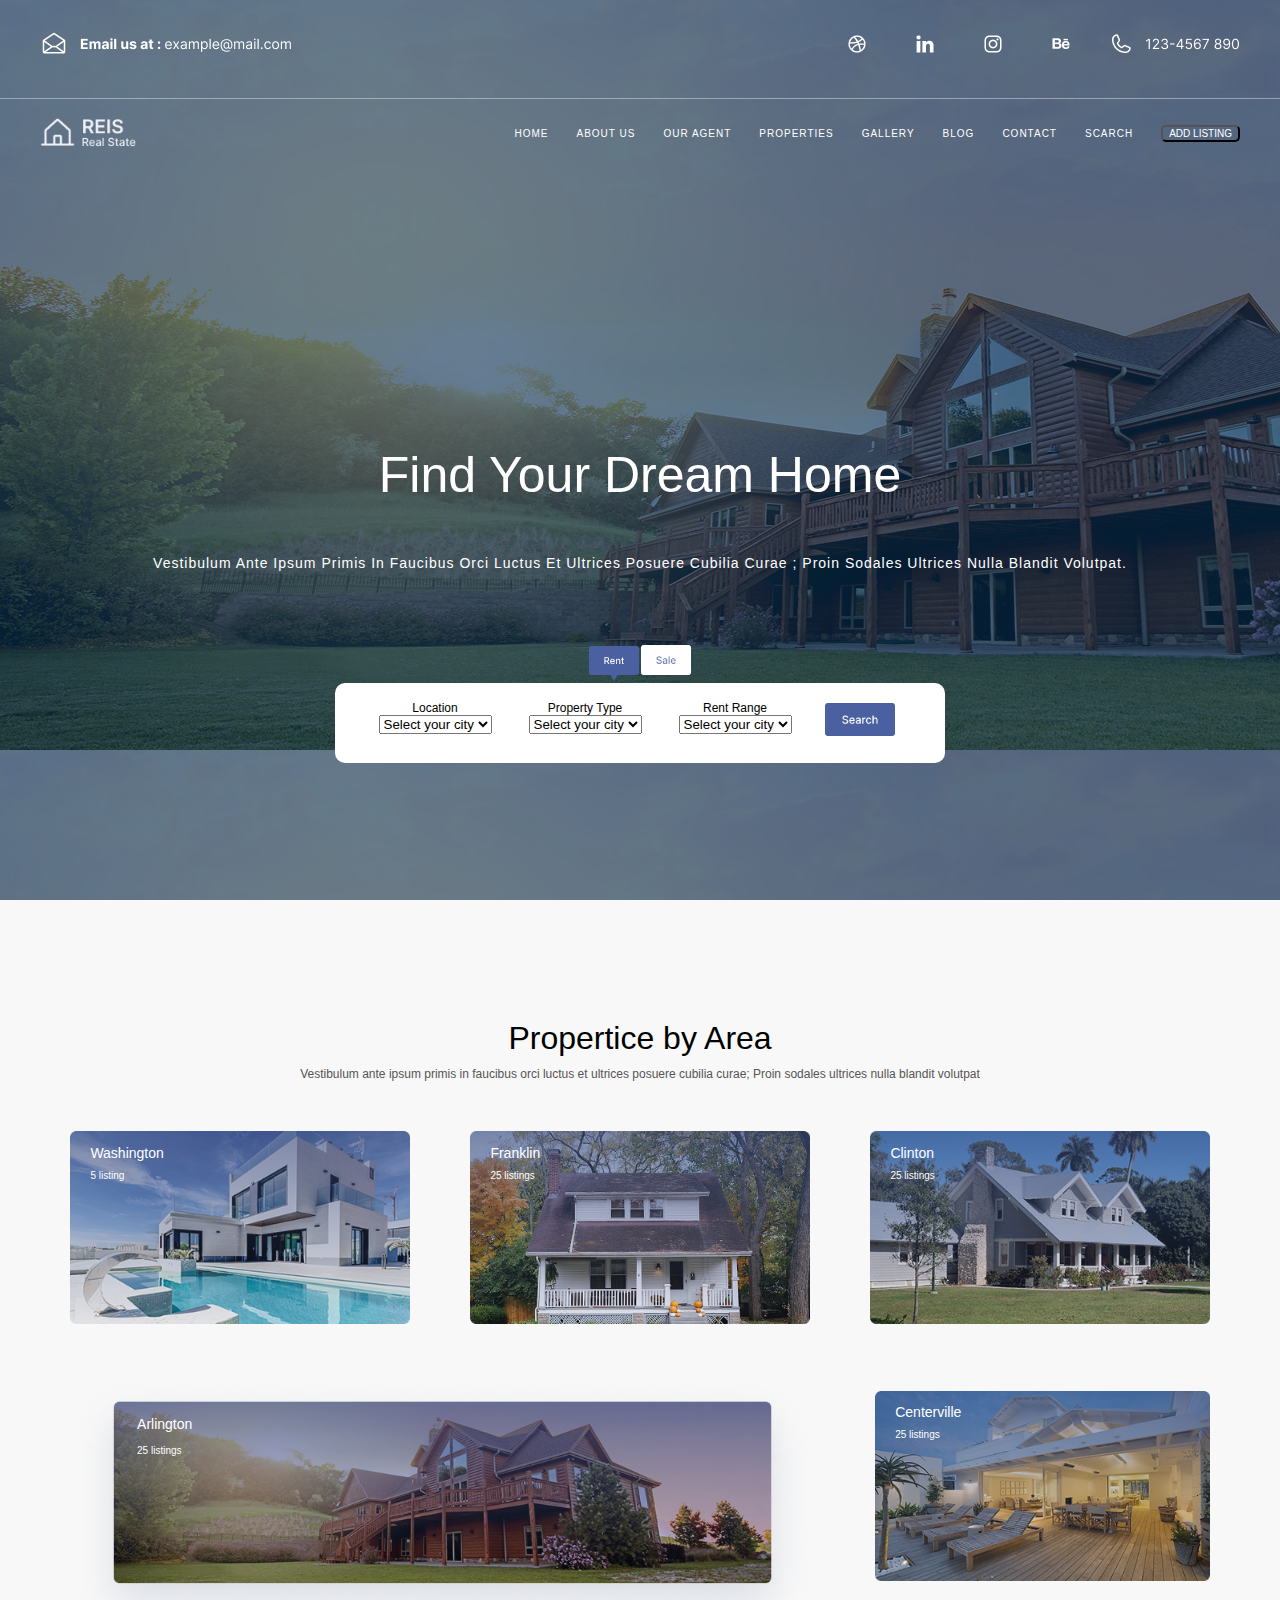
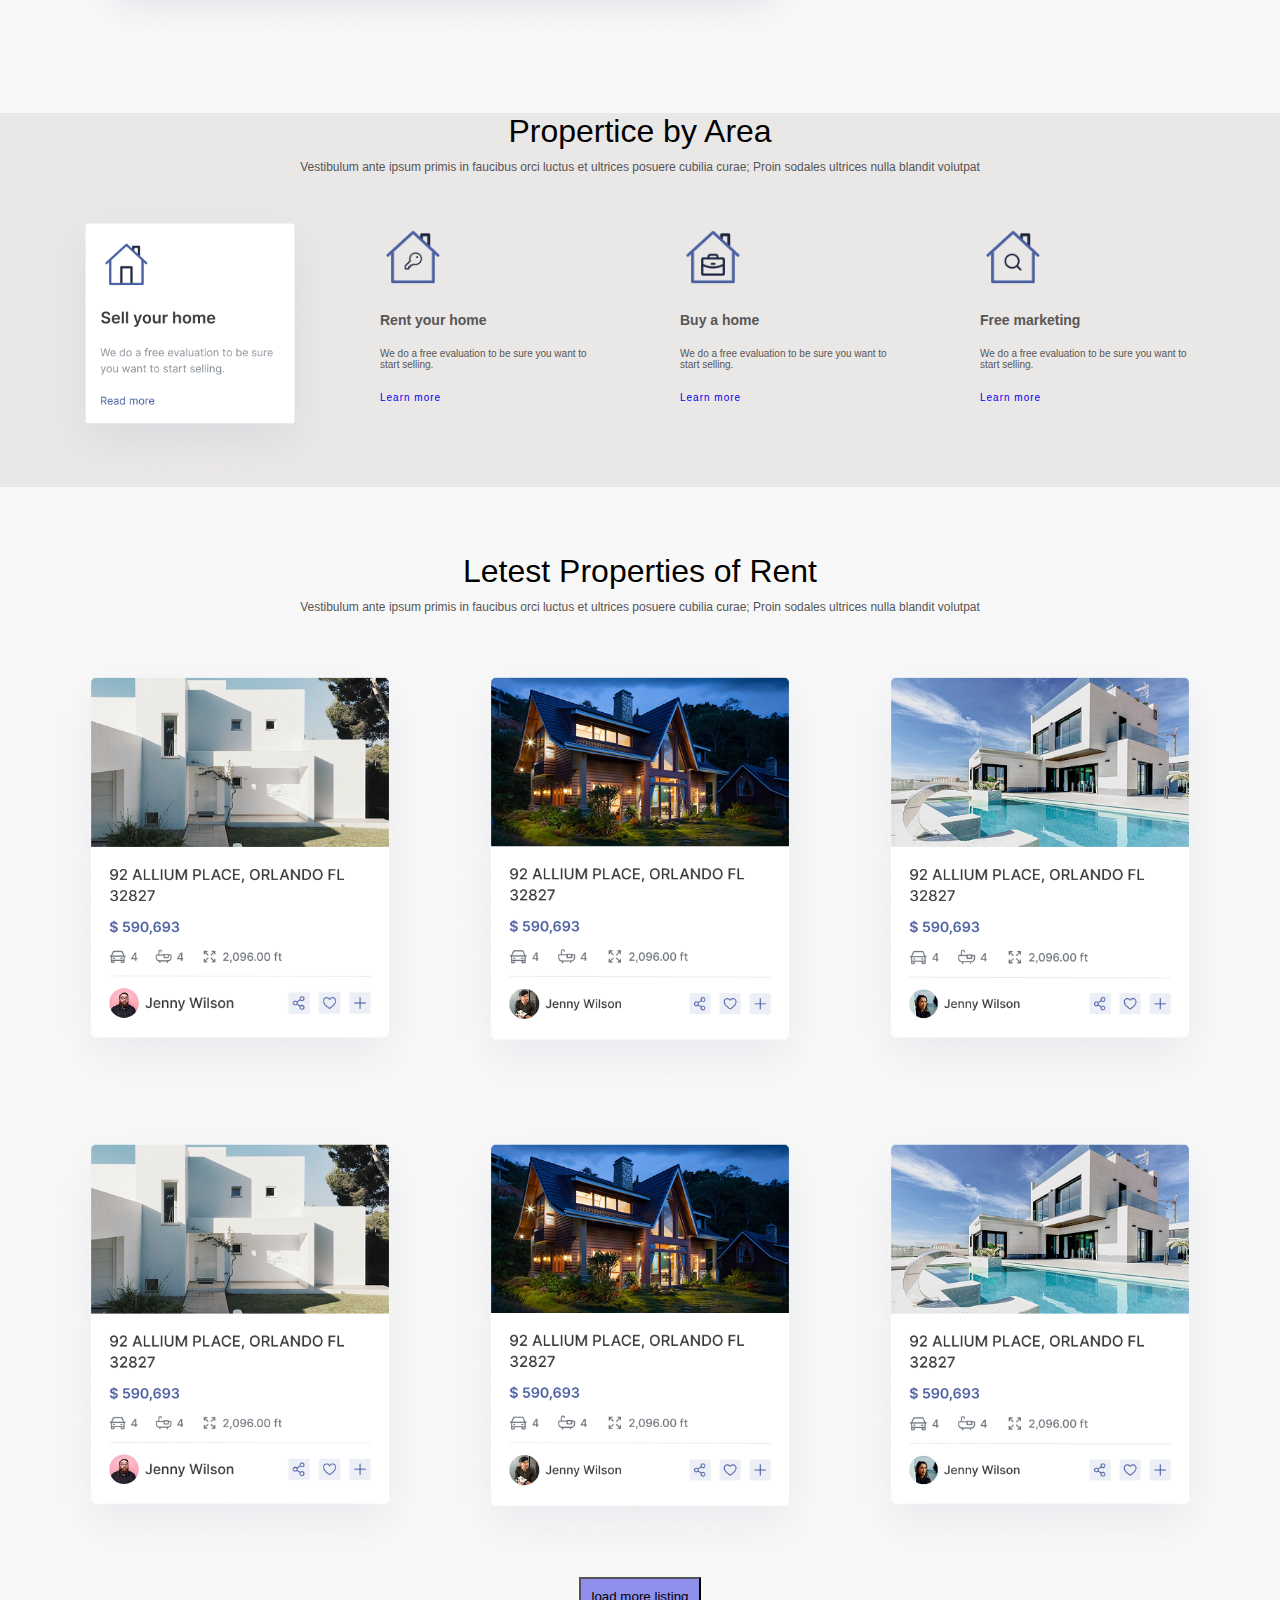
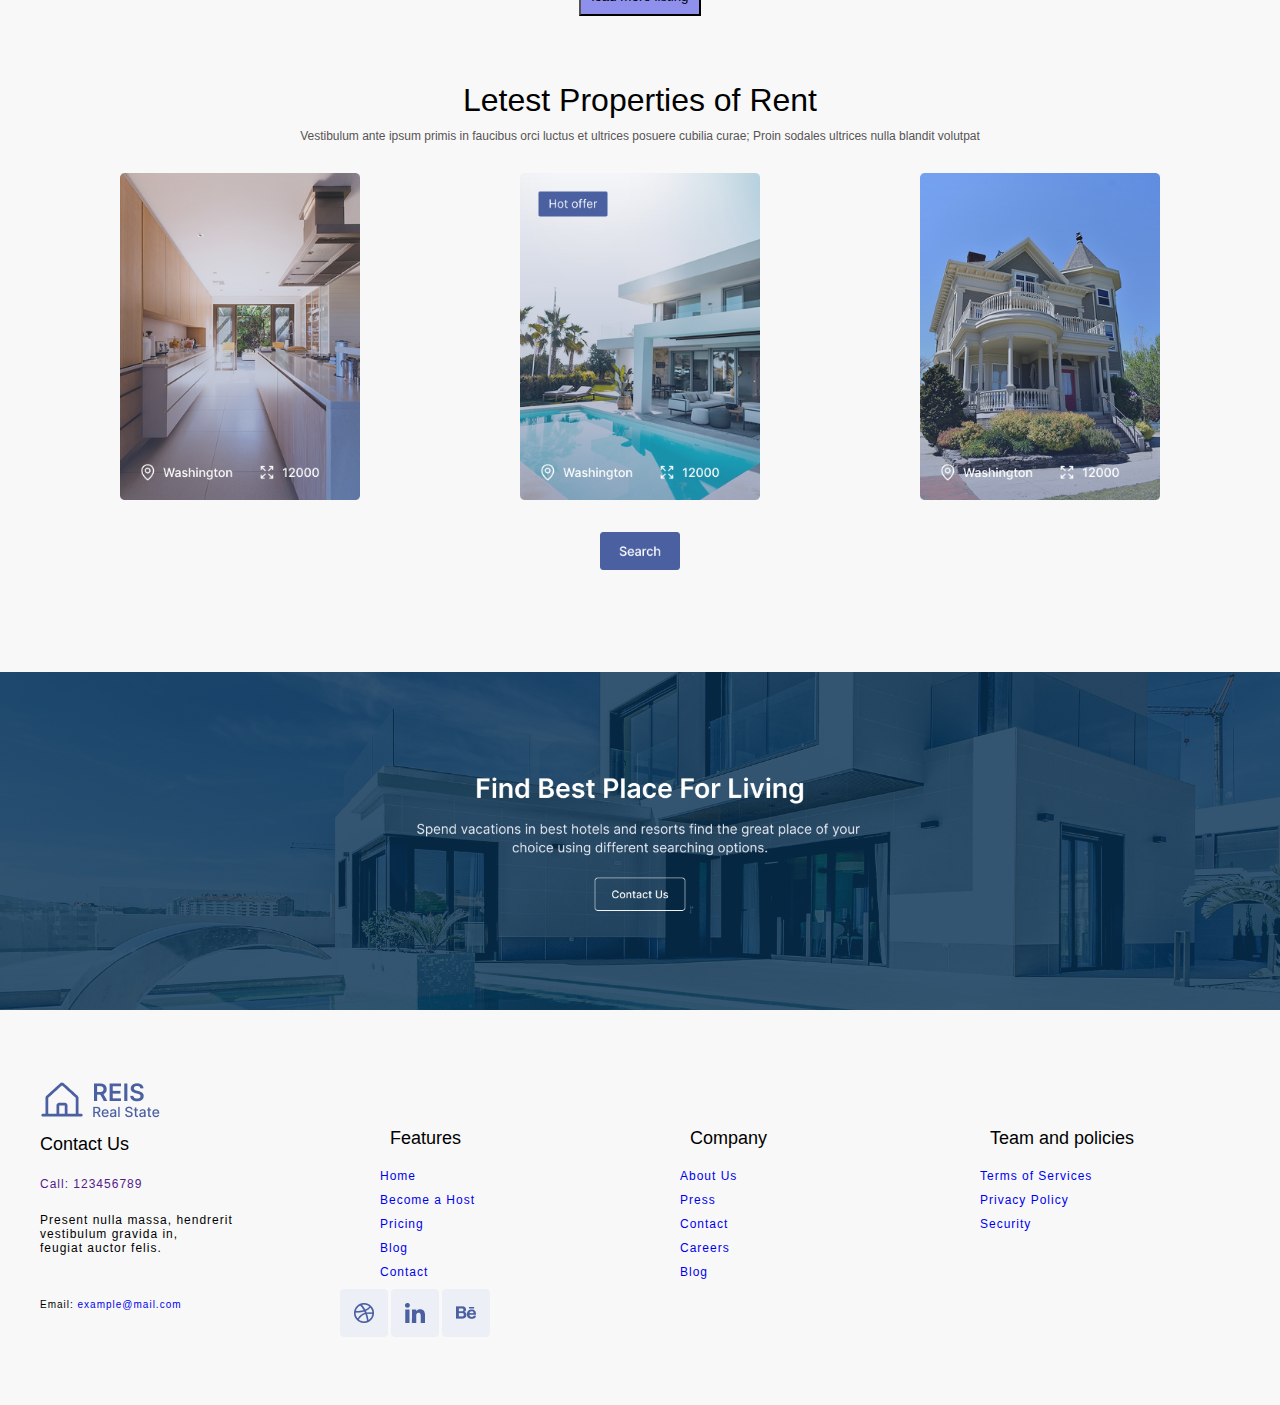
<file: index.html>
<!DOCTYPE html>
<html lang="en">
<head>
    <meta charset="UTF-8">
    <meta name="viewport" content="width=device-width, initial-scale=1.0">
    <title>real state</title>
    <link rel="stylesheet" href="style.css">
</head>
<body>
    <!-- nave-bar -->

    <header class="section-navbar">
        <div class="container head-ime ">
            <div class="navbar-brand">
                <a href="#"><img src="./image/Frame 80.png" alt=""></a>
            </div>
            <div class="navbar">
                <ul>
                    <li><a href="#"><img src="./image/Social Media card (1).png" alt=""></a></li>
                    <li><a href="#"><img src="./image/Social Media card (2).png" alt=""></a></li>
                    <li><a href="#"><img src="./image/Social Media card (3).png" alt=""></a></li>
                    <li><a href="#"><img src="./image/Social Media card (4).png" alt=""></a></li>
                    <li><a href="#"><img src="./image/Frame 81.png" alt=""></a></li>
                </ul>
            </div>

        </div>
    
        <div>
            <img class="line" src="./image/Line 1 (1).png" alt="line">
        </div>

        <div class="container">
            <div class="navbar-brand">
                <a href="index.html">
                    <img src="./image/logo.png" alt="logo" width="80%" height="auto">
                </a>
            </div>
            
            <button class="mobile-menu-toggle"  onclick="toggleMenu()" type="button">☰</button>
           

            <div class="navbar nav-links">
                
                <ul>
                    <li class="nav-item"><a class="nav-link" href="./index.html">HOME</a></li>
                    <li class="nav-item"><a class="nav-link" href="./minu.html">ABOUT US</a></li>
                    <li class="nav-item"><a class="nav-link" href="#">OUR AGENT</a></li>
                    <li class="nav-item"><a class="nav-link" href="#">PROPERTIES</a></li>
                    <li class="nav-item"><a class="nav-link" href="./galleary.html">GALLERY</a></li>
                    <li class="nav-item"><a class="nav-link" href="#">BLOG</a></li>
                    <li class="nav-item"><a class="nav-link" href="#">CONTACT</a></li>
                    <li class="nav-item"><a class="nav-link" href="#">SCARCH</a></li>
                    <li class="nav-item centeeer"><a href=""><button type="button">ADD LISTING</button></a></li>
                </ul>
            </div>
        </div>
        <ul id="home-nav">
            <li class="nav-item"><a class="nav-link" href="./index.html">HOME</a></li>
            <li class="nav-item"><a class="nav-link" href="./minu.html">ABOUT US</a></li>
            <li class="nav-item"><a class="nav-link" href="#">OUR AGENT</a></li>
            <li class="nav-item"><a class="nav-link" href="#">PROPERTIES</a></li>
            <li class="nav-item"><a class="nav-link" href="./galleary.html">GALLERY</a></li>
            <li class="nav-item"><a class="nav-link" href="#">BLOG</a></li>
            <li class="nav-item"><a class="nav-link" href="#">CONTACT</a></li>
            <li class="nav-item"><a class="nav-link" href="#">SCARCH</a></li>
        </ul>
        <div class="hero-section-container" >
            <div >
                <div class="hero-section">
                    <h1>Find Your Dream Home</h1>
                    <p>Vestibulum ante ipsum primis in faucibus orci luctus et ultrices posuere cubilia curae ; Proin sodales ultrices nulla blandit volutpat.</p>
                </div>

            </div>
            <div class="offer-box">
                <img src="./image/Group 17 (1).png" alt="rent">
                <img class="sale" src="./image/Frame 82 (1).png" alt="sale">

            </div>
        </div>
        <div>
            <div class="box ">
                <div class="search-box ">
                    <div class="search-box-1 pad">
                        <label for="location">Location</label>
                        <br>

                        <select id="location">
                            <option value="location">Select your city </option>
                        </select>
                    </div>
                    
                    <div class="search-box-1">
                        <label  for="property type">Property Type</label>
                        <br>
                        <select id="property type">
                            <option value="property type">Select your city</option>
                        </select>
                    </div>
                    
                    <div class="search-box-1">
                        <label  for="rent range">Rent Range</label>
                        <br>
                        <select id="rent range">
                            <option value="rent range">Select your city</option>
                        </select>
                    </div>
                    
                    <div class="search-box-1 pad-right">
                        <img  src="./image/Frame 1 (1).png" alt="button">
                    </div>
                </div>
            </div>
        </div>  
    </header>

    <!-- end of nave-bar -->

    <section class="section container">
        <div>
            <div class="section-heading">Propertice by Area</div>
            <div class="section-pera pad-top">Vestibulum ante ipsum primis in faucibus orci luctus et ultrices posuere cubilia curae; Proin sodales ultrices nulla blandit volutpat</div>
        </div>
        <div class="grid grid-three ">
            <div class="mar">
                <img src="./image/Rectangle 10 (1).png" alt="image">
                <div class="heading-section text">Washington</div>
                <div class="text-one">5 listing</div>
            </div>
            <div class="mar">
                <img src="./image/Rectangle 11.png" alt="image">
                <div class="heading-section text">Franklin</div>
                <div class="text-one">25 listings</div>
            </div>
            <div class="mar">
                <img class="image" src="./image/Rectangle 12.png" alt="image">
                <div class="heading-section text">Clinton</div>
                <div class="text-one">25 listings</div>
            </div>
        </div>
        <div class="cont-one item-pad">
            <div class="mar-one">
             <img class="one" src="./image/Rectangle 14.png" alt="image">
             <div class="heading-section text-imp">Arlington</div>
                <div class="text-one-imp">25 listings</div>
            </div>
            <div class="mar-one">
             <img class="two" src="./image/Rectangle 13.png" alt="image">
             <div class="heading-section text">Centerville</div>
                <div class="text-one">25 listings</div>
            </div>
         </div>
    </section>

    <section  class="bg-color">
       <div  class="hero-section-container-1">
            <div class="section-heading">
            Propertice by Area
            </div>
            <div class="section-pera pad-top">Vestibulum ante ipsum primis in faucibus orci luctus et ultrices posuere cubilia curae; Proin sodales ultrices nulla blandit volutpat</div>

            <div >
                <div class="grid grid-four">
                    <div class="sell-one">
                        <img src="./image/Sell your home.png" alt="home">
                    </div>
                    <div class="sell">
                        <img src="./image/63-home 3.png" alt="home">
                        <div class="sell-heading">Rent your home</div>
                        <div class="sell-pera">We do a free evaluation to be sure you want to start selling.</div>
                        <div class="sell-lern"> <a href="#">Learn more</a></div>
                    </div>
                    <div class="sell">
                        <img src="./image/63-home 2.png" alt="home">
                        <div class="sell-heading">Buy a home</div>
                        <div class="sell-pera">We do a free evaluation to be sure you want to start selling.</div>
                        <div class="sell-lern"> <a href="#">Learn more</a></div>
                    </div>
                    <div class="sell">
                        <img src="./image/63-home 4.png" alt="home">
                        <div class="sell-heading">Free marketing</div>
                        <div class="sell-pera">We do a free evaluation to be sure you want to start selling.</div>
                        <div class="sell-lern"> <a href="#">Learn more</a></div>
                    </div>
                </div>
            </div>
       </div>
    </section >
    <section>
        <div class="container item">
            <div class="section-heading">
                Letest Properties of Rent
            </div>
            <div class="section-pera pad-top">Vestibulum ante ipsum primis in faucibus orci luctus et ultrices posuere cubilia curae; Proin sodales ultrices nulla blandit volutpat</div>

            <div class="grid grid-three  gap-two">
                <div class="latest">
                    <img src="./image/Frame 94.png" alt="image">
                </div>
                <div class="latest">
                    <img src="./image/Frame 95.png" alt="image">
                </div>
                <div class="latest">
                    <img class="image" src="./image/Frame 96.png" alt="image">
                </div>
            </div>
            <div class="grid grid-three ">
                <div class="latest">
                    <img src="./image/Frame 94.png" alt="image">
                </div>
                <div class="latest">
                    <img src="./image/Frame 95.png" alt="image">
                </div>
                <div class="latest">
                    <img class="image" src="./image/Frame 96.png" alt="image">
                </div>
            </div>

             <button class="btn" type="button">load more listing</button>
        </div>
    </section>

    <section>
        <div class="hero-section-container-1 item">
            <div>
                <div class="section-heading">Letest Properties of Rent</div>
                <div class="section-pera pad-top">Vestibulum ante ipsum primis in faucibus orci luctus et ultrices posuere cubilia curae; Proin sodales ultrices nulla blandit volutpat</div>
            </div>

            <div class="grid grid-three gap-two"> 
                <div class="latest-two">
                    <img src="./image/Group 8.png" alt="image">
                </div>
                <div class="latest-two">
                    <img src="./image/Group 9.png" alt="image">
                </div>
                <div class="latest-two">
                    <img src="./image/Group 10.png" alt="image">
                </div>
            </div>
            <div>
                <img class="push" src="./image/Frame 1 (1).png" alt="image">
            </div>
        </div>


    </section>

    <section>
        <div class="contact">
            <img src="./image/Call to action.png" alt="image">
        </div>
    </section>
    

    <section  >
        <footer class="footer container grid grid-four fout ">
            <div class="footer-column">
                <div>
                    <img class="fot-img" src="./image/logo (1).png" alt="">
                </div>
                <div class="headind-section-one">Contact Us</div>
                <p> <a href="">Call: 123456789</a></p>
                <p>Present nulla massa, hendrerit 
                    <br>vestibulum
                     gravida in,<br> feugiat auctor felis.</p>
                
            </div>
    
            <div class="footer-column  ">
                <div class="headind-section-one item-item">Features</div>
                <ul>
                    <li><a href="#">Home</a></li>
                    <li><a href="#">Become a Host</a></li>
                    <li><a href="#">Pricing</a></li>
                    <li><a href="#">Blog</a></li>
                    <li><a href="#">Contact</a></li>
                </ul>
            </div>
    
            <div class="footer-column ">
                <div class="headind-section-one item-item">Company</div>
                <ul>
                    <li><a href="#">About Us</a></li>
                    <li><a href="#">Press</a></li>
                    <li><a href="#">Contact</a></li>
                    <li><a href="#">Careers</a></li>
                    <li><a href="#">Blog</a></li>
                </ul>
                
            </div>
    
            <div class="footer-column ">
                <div class="headind-section-one item-item">Team and policies</div>
                <ul>
                    <li><a href="#">Terms of Services</a></li>
                    <li><a href="#">Privacy Policy</a></li>
                    <li><a href="#">Security</a></li>
                </ul>
                
            </div>
            <p>Email: <a href="mailto:example@mail.com">example@mail.com</a></p>
            
                <div class="social-icons">
                    <img src="./image/Social Media card (5).png" alt="image">
                    <img src="./image/Social Media card (7).png" alt="image">
                    <img src="./image/Social Media card (8).png" alt="image">
                </div>
        </footer>
    </section>




    
    <script src="home.js"></script>

</body>
</html>
</file>
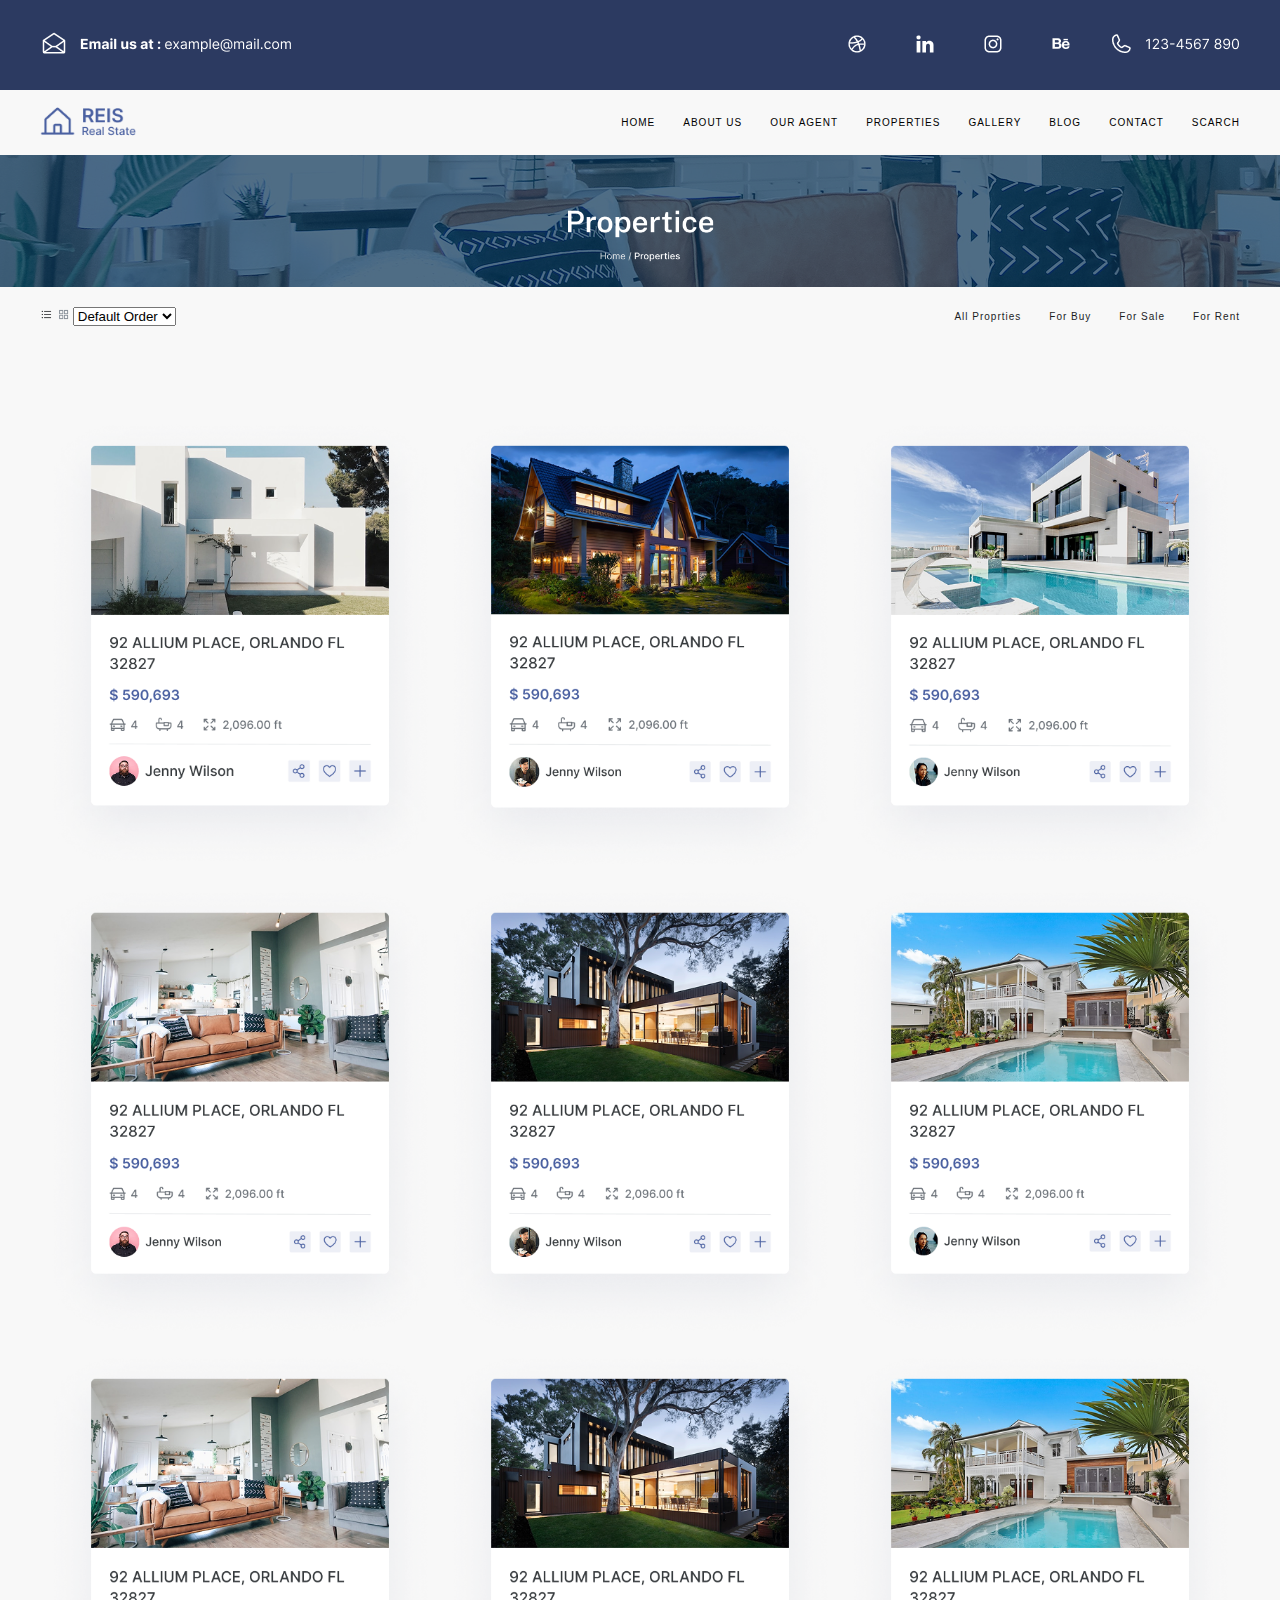
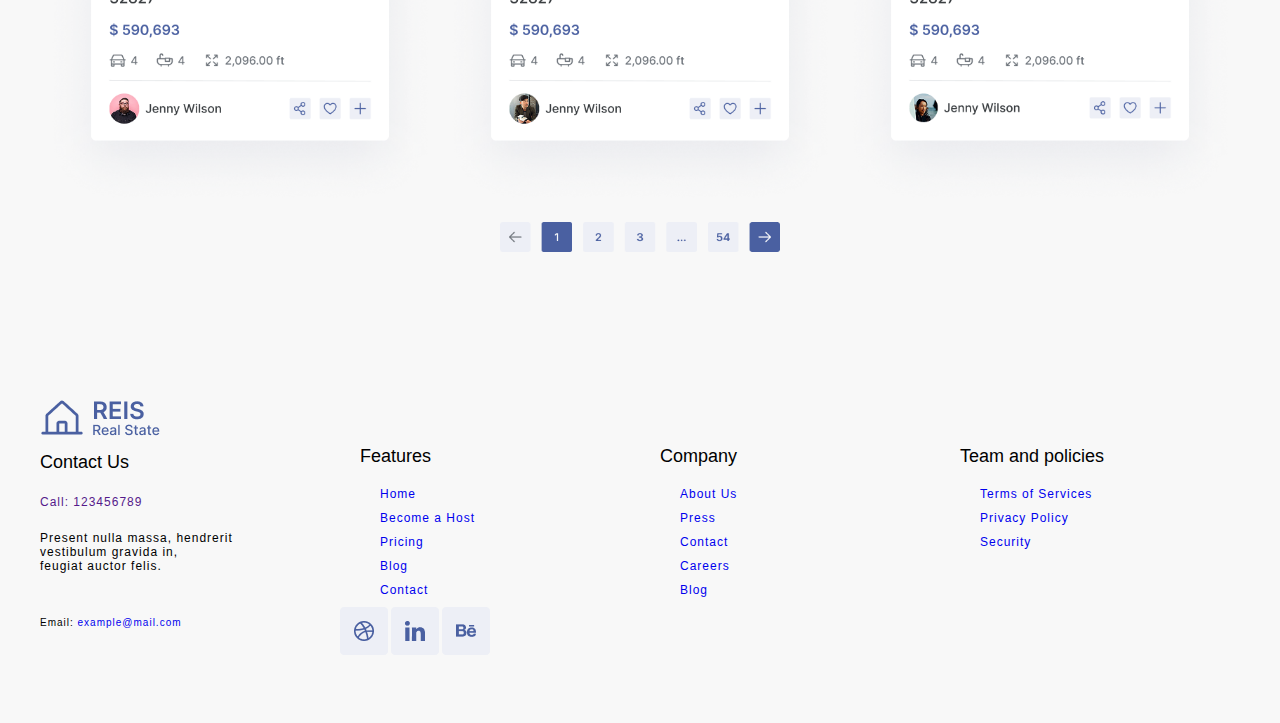
<file: galleary.html>
<!DOCTYPE html>
<html lang="en">

<head>
    <meta charset="UTF-8">
    <meta name="viewport" content="width=device-width, initial-scale=1.0">
    <title>galleary</title>
    <link rel="stylesheet" href="galleary.css">
</head>

<body>
    <header>
        <div class="section-navbar">
            <div class="container ">
                <div class="navbar-brand">
                    <a href="#"><img src="./image/Frame 80.png" alt=""></a>
                </div>
                <div class="navbar">
                    <ul>
                        <li><a href="#"><img src="./image/Social Media card (1).png" alt=""></a></li>
                        <li><a href="#"><img src="./image/Social Media card (2).png" alt=""></a></li>
                        <li><a href="#"><img src="./image/Social Media card (3).png" alt=""></a></li>
                        <li><a href="#"><img src="./image/Social Media card (4).png" alt=""></a></li>
                        
                        <li><a href="#"><img src="./image/Frame 81.png" alt=""></a></li>
                    </ul>
                </div>

            </div>
        </div>

        <div class="section-navbar-two">
            <div class="container">
                <div class="navbar-brand nave-image">
                    <a href="index.html">
                        <img src="./image/logo (1).png" alt="logo" width="80%" height="auto">
                    </a>
                </div>
                <button class="mobile-menu-toggle"  onclick="toggleMenu()" type="button">☰</button>
                <div class="navbar nav-links">
                    <ul>
                        <li class="nav-item"><a class="nav-link" href="./index.html">HOME</a></li>
                        <li class="nav-item"><a class="nav-link" href="./minu.html">ABOUT US</a></li>
                        <li class="nav-item"><a class="nav-link" href="#">OUR AGENT</a></li>
                        <li class="nav-item"><a class="nav-link" href="#">PROPERTIES</a></li>
                        <li class="nav-item"><a class="nav-link" href="#">GALLERY</a></li>
                        <li class="nav-item"><a class="nav-link" href="#">BLOG</a></li>
                        <li class="nav-item"><a class="nav-link" href="#">CONTACT</a></li>
                        <li class="nav-item"><a class="nav-link" href="#">SCARCH</a></li>
                    </ul>
                </div>
            </div>
            <ul id="home-nav">
                <li class="nav-item"><a class="nav-link" href="./index.html">HOME</a></li>
                <li class="nav-item"><a class="nav-link" href="./minu.html">ABOUT US</a></li>
                <li class="nav-item"><a class="nav-link" href="#">OUR AGENT</a></li>
                <li class="nav-item"><a class="nav-link" href="#">PROPERTIES</a></li>
                <li class="nav-item"><a class="nav-link" href="./galleary.html">GALLERY</a></li>
                <li class="nav-item"><a class="nav-link" href="#">BLOG</a></li>
                <li class="nav-item"><a class="nav-link" href="#">CONTACT</a></li>
                <li class="nav-item"><a class="nav-link" href="#">SCARCH</a></li>
            </ul>
        </div>
    </header>


    <div  class="contact-img">
        <div class="contact  container ">
            <img  src="./image/Frame 138.png" alt="image">
        </div>
    </div>

    <div>
        <div class="container cont">
            <div >
                <label for="rent range"><img class="sort" src="./image/Frame 124.png" alt="image"></label>
                <select id="rent range">
                    <option value="rent range">Default Order</option>
                </select>
            </div>
    
            <ul>
                <li>All Proprties</li>
                <li>For Buy</li>
                <li>For Sale</li>
                <li>For Rent</li>
            </ul>
    
        </div>
    </div>

    <div class="container item">
        <div class="grid grid-three  ">
            <div class="latest">
                <img src="./image/Frame 94.png" alt="image">
            </div>
            <div class="latest">
                <img src="./image/Frame 95.png" alt="image">
            </div>
            <div class="latest">
                <img class="image" src="./image/Frame 96.png" alt="image">
            </div>
        </div>
        <div class="grid grid-three  gap-two">
            <div class="latest">
                <img src="./image/Frame 133.png" alt="image">
            </div>
            <div class="latest">
                <img src="./image/Frame 134.png" alt="image">
            </div>
            <div class="latest">
                <img class="image" src="./image/Frame 135 (1).png" alt="image">
            </div>
        </div>
        <div class="grid grid-three  gap-two">
            <div class="latest">
                <img src="./image/Frame 139.png" alt="image">
            </div>
            <div class="latest">
                <img src="./image/Frame 140.png" alt="image">
            </div>
            <div class="latest">
                <img class="image" src="./image/Frame 141.png" alt="image">
            </div>
        </div>
        <img class="btn" src="./image/Frame 135.png" alt="image">
    </div>






    <section  >
        <footer class="footer container grid grid-four  fout">
            <div class="footer-column">
                <div>
                    <img class="fot-img" src="./image/logo (1).png" alt="">
                </div>
                <div class="headind-section-one">Contact Us</div>
                <p> <a href="">Call: 123456789</a></p>
                <p>Present nulla massa, hendrerit 
                    <br>vestibulum
                     gravida in,<br> feugiat auctor felis.</p>
            </div>
    
            <div class="footer-column">
                <div class="headind-section-one item-item">Features</div>
                <ul>
                    <li><a href="#">Home</a></li>
                    <li><a href="#">Become a Host</a></li>
                    <li><a href="#">Pricing</a></li>
                    <li><a href="#">Blog</a></li>
                    <li><a href="#">Contact</a></li>
                </ul>
            </div>
    
            <div class="footer-column">
                <div class="headind-section-one item-item">Company</div>
                <ul>
                    <li><a href="#">About Us</a></li>
                    <li><a href="#">Press</a></li>
                    <li><a href="#">Contact</a></li>
                    <li><a href="#">Careers</a></li>
                    <li><a href="#">Blog</a></li>
                </ul>
                
            </div>
    
            <div class="footer-column">
                <div class="headind-section-one item-item">Team and policies</div>
                <ul>
                    <li><a href="#">Terms of Services</a></li>
                    <li><a href="#">Privacy Policy</a></li>
                    <li><a href="#">Security</a></li>
                </ul>
                
            </div>
            <p>Email: <a href="mailto:example@mail.com">example@mail.com</a></p>
            
            <div class="social-icons">
              
                <img src="./image/Social Media card (5).png" alt="image">
                <img src="./image/Social Media card (7).png" alt="image">
                <img src="./image/Social Media card (8).png" alt="image">
            </div>
        </footer>
    </section>
    
    <script src="galleary.js"></script>
</body>

</html>
</file>
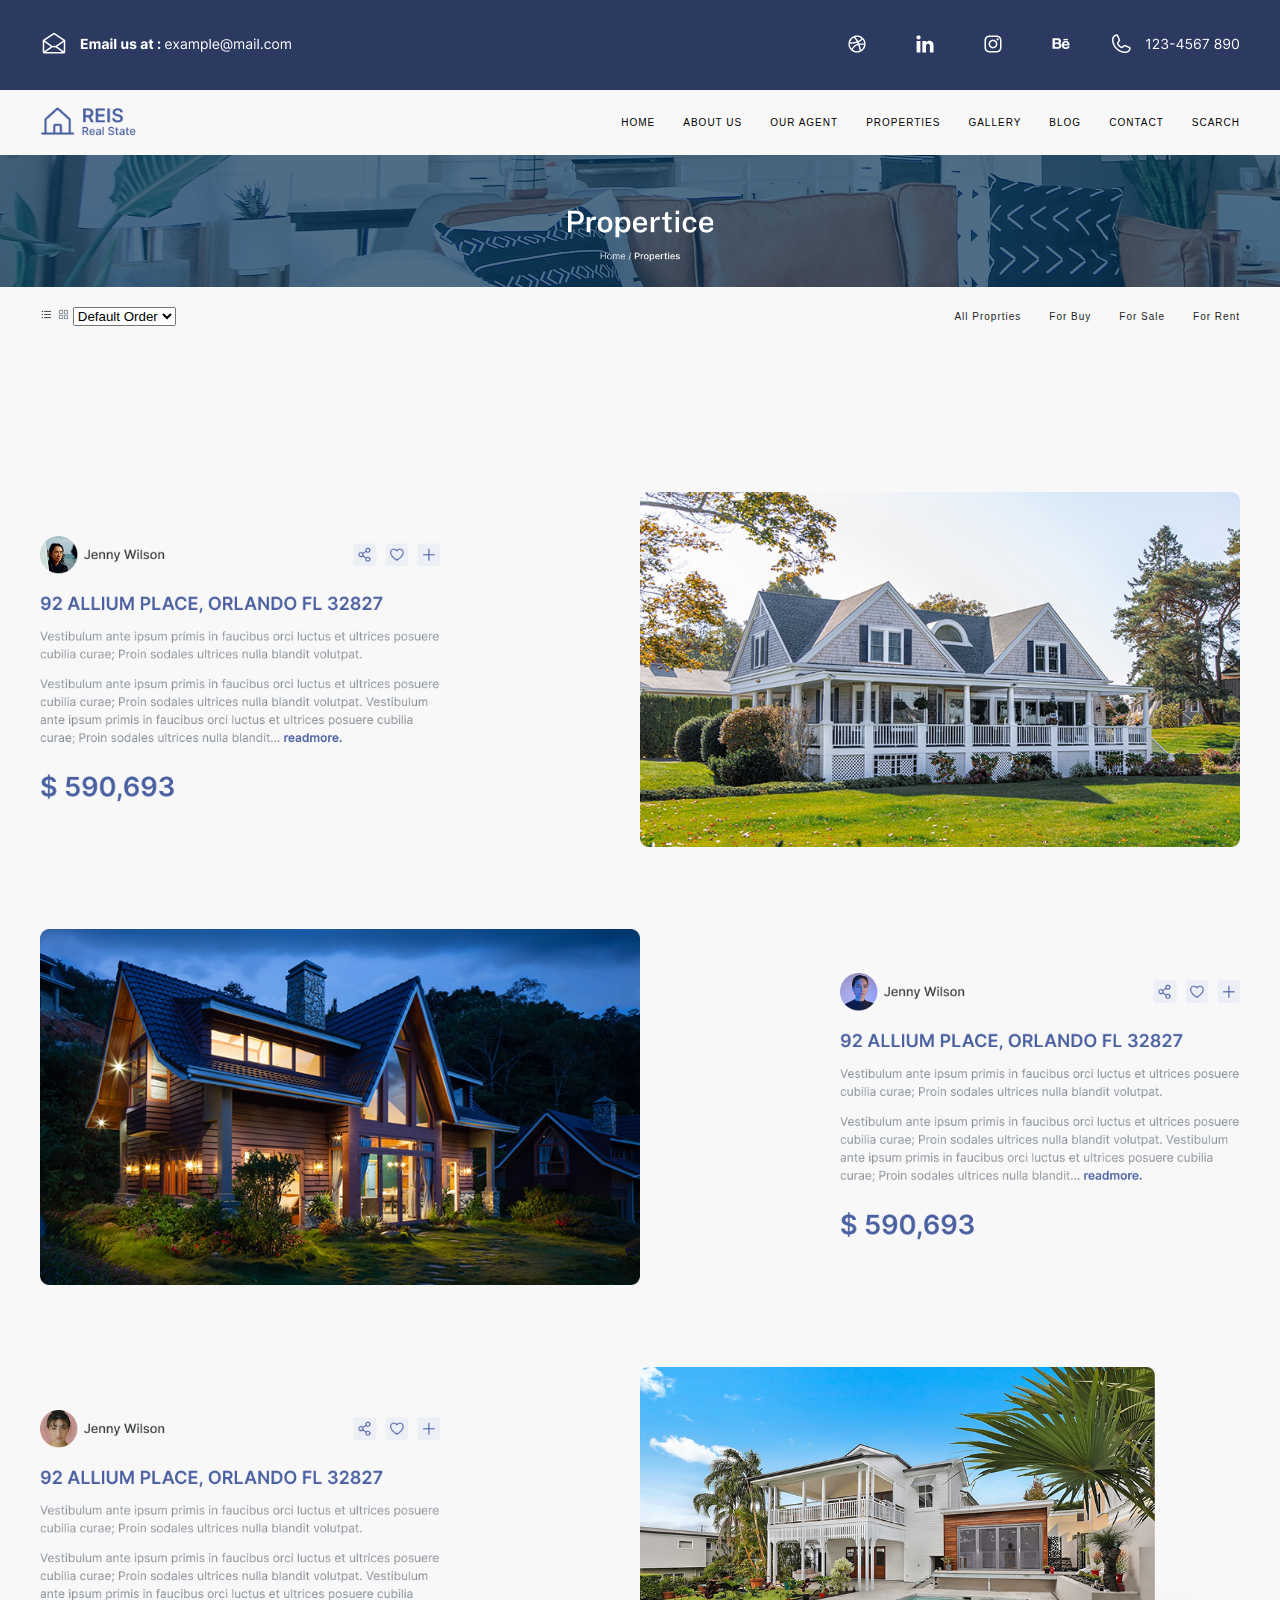
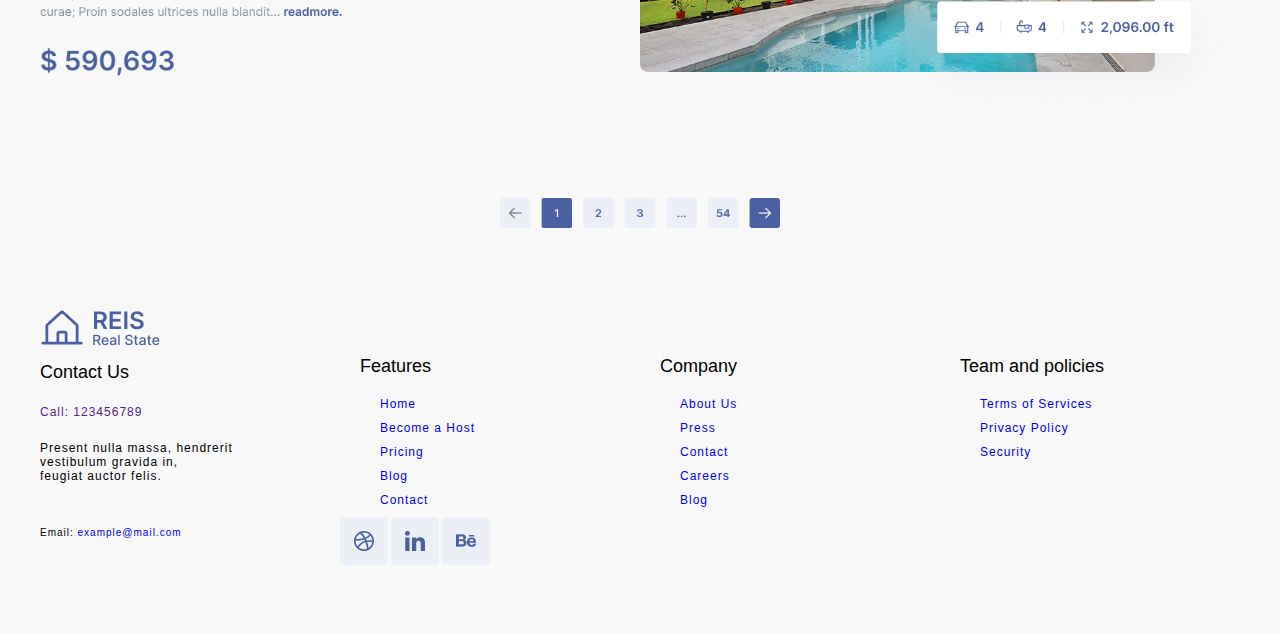
<file: minu.html>
<!DOCTYPE html>
<html lang="en">
<head>
    <meta charset="UTF-8">
    <meta name="viewport" content="width=device-width, initial-scale=1.0">
    <title>minu</title>
    <link rel="stylesheet" href="minu.css">
</head>
<body>
    <div class="section-navbar">
        <div class="container ">
            <div class="navbar-brand">
                <a href="#"><img src="./image/Frame 80.png" alt=""></a>
            </div>
            <div class="navbar">
                <ul>
                    <li><a href="#"><img src="./image/Social Media card (1).png" alt=""></a></li>
                    <li><a href="#"><img src="./image/Social Media card (2).png" alt=""></a></li>
                    <li><a href="#"><img src="./image/Social Media card (3).png" alt=""></a></li>
                    <li><a href="#"><img src="./image/Social Media card (4).png" alt=""></a></li>
                    <li><a href="#"><img src="./image/Frame 81.png" alt=""></a></li>
                </ul>
            </div>

        </div>
    </div>

    <div class="section-navbar-two">
        <div class="container">
            <div class="navbar-brand nave-image">
                <a href="index.html">
                    <img src="./image/logo (1).png" alt="logo" width="80%" height="auto">
                </a>
            </div>
            <button class="mobile-menu-toggle" onclick="toggleMenu()" type="button">☰</button>
           
            
            <div class="navbar nav-links">
                <ul>
                    <li class="nav-item"><a class="nav-link" href=".index.html">HOME</a></li>
                    <li class="nav-item"><a class="nav-link" href="#">ABOUT US</a></li>
                    <li class="nav-item"><a class="nav-link" href="#">OUR AGENT</a></li>
                    <li class="nav-item"><a class="nav-link" href="#">PROPERTIES</a></li>
                    <li class="nav-item"><a class="nav-link" href="./galleary.html">GALLERY</a></li>
                    <li class="nav-item"><a class="nav-link" href="#">BLOG</a></li>
                    <li class="nav-item"><a class="nav-link" href="#">CONTACT</a></li>
                    <li class="nav-item"><a class="nav-link" href="#">SCARCH</a></li>
                </ul>
            </div>
        </div>
    </div>
    <ul id="home-nav">
        <li class="nav-item"><a class="nav-link" href="./index.html">HOME</a></li>
        <li class="nav-item"><a class="nav-link" href="./minu.html">ABOUT US</a></li>
        <li class="nav-item"><a class="nav-link" href="#">OUR AGENT</a></li>
        <li class="nav-item"><a class="nav-link" href="#">PROPERTIES</a></li>
        <li class="nav-item"><a class="nav-link" href="./galleary.html">GALLERY</a></li>
        <li class="nav-item"><a class="nav-link" href="#">BLOG</a></li>
        <li class="nav-item"><a class="nav-link" href="#">CONTACT</a></li>
        <li class="nav-item"><a class="nav-link" href="#">SCARCH</a></li>
    </ul>
    
</header>


<div class="contact-img">
    <div class="contact  container ">
        <img src="./image/Frame 138.png" alt="image">
    </div>
</div>

<div>
    <div class="container cont">
        <div>
            <label for="rent range"><img class="sort" src="./image/Frame 124.png" alt="image"></label>
            <select id="rent range">
                <option value="rent range">Default Order</option>
            </select>
        </div>

        <ul>
            <li>All Proprties</li>
            <li>For Buy</li>
            <li>For Sale</li>
            <li>For Rent</li>
        </ul>

    </div>
    <div class="container">
        <div class="cont-one item-pad">
           <div>
            <img class="one pad-down tow-img" src="./image/Frame 146.png" alt="">
           </div>
           <div>
            <img class="two tow-img" src="./image/Rectangle 26 (3).png" alt="">
           </div>
        </div>
        <div class="cont-one item-pad">
            <div>
             <img class="two pad-down tow-img" src="./image/Rectangle 27.png" alt="">
            </div>
            <div>
             <img class="one tow-img" src="./image/Frame 148 (1).png" alt="">
            </div>
         </div>

         <div class="cont-one item-pad">
            <div>
             <img class="one pad-down tow-img" src="./image/Frame 150.png" alt="">
            </div>
            <div>
             <img class="two tow-img" src="./image/Group 19 (1).png" alt="">
            </div>
         </div>
    </div>

    <div class=" item">
        <img class="btn" src="./image/Frame 135.png" alt="image">
    </div>




    <section  >
        <footer class="footer container grid grid-four fout">
            <div class="footer-column">
                <div>
                    <img class="fot-img" src="./image/logo (1).png" alt="">
                </div>
                <div class="headind-section-one">Contact Us</div>
                <p> <a href="">Call: 123456789</a></p>
                <p>Present nulla massa, hendrerit 
                    <br>vestibulum
                     gravida in,<br> feugiat auctor felis.</p>
               
            </div>
    
            <div class="footer-column">
                <div class="headind-section-one item-item">Features</div>
                <ul>
                    <li><a href="#">Home</a></li>
                    <li><a href="#">Become a Host</a></li>
                    <li><a href="#">Pricing</a></li>
                    <li><a href="#">Blog</a></li>
                    <li><a href="#">Contact</a></li>
                </ul>
            </div>
    
            <div class="footer-column">
                <div class="headind-section-one item-item">Company</div>
                <ul>
                    <li><a href="#">About Us</a></li>
                    <li><a href="#">Press</a></li>
                    <li><a href="#">Contact</a></li>
                    <li><a href="#">Careers</a></li>
                    <li><a href="#">Blog</a></li>
                </ul>
                
            </div>
    
            <div class="footer-column col">
                <div class="headind-section-one item-item item-mo">Team and policies</div>
                <ul>
                    <li><a href="#">Terms of Services</a></li>
                    <li><a href="#">Privacy Policy</a></li>
                    <li><a href="#">Security</a></li>
                </ul>
            
            </div>
            <p>Email: <a href="mailto:example@mail.com">example@mail.com</a></p>
            
            <div class="social-icons ">
                
                <img src="./image/Social Media card (5).png" alt="image">
                <img src="./image/Social Media card (7).png" alt="image">
                <img src="./image/Social Media card (8).png" alt="image">
            </div>
        </footer>
    </section>
    <script src="minu.js"></script>
</div>
</body>
</html>
</file>
<file: style.css>
body {
    font-family: Arial, sans-serif;
    margin: 0;
    padding: 0;
    background-color: #f8f8f8;
    box-sizing: border-box;
}


html{
    font-size: 62.5%;
    /* 1rem = 10px; */
}

p, li, a{
    font-weight: 400;
    letter-spacing: 0.1rem;
}

a{
    text-decoration: none;
}

.mobile-menu-toggle {
    visibility: hidden;
  }

    
.container{
    width: 100%;
    max-width: 1200px;
    margin: 0 auto;
    padding: 6.6rem 1.4rem;
}

.centeeer button{
    background-color: transparent;
    border-radius: 0.5rem;
    color: white;
    font-size: 1rem;
}


.section-navbar{
    width: 100%;
    height: 100vh;
    background-image: url("./image/Rectangle\ 6.png");
}
.line{
    width: 100%;
    height: 0.1rem;
}
.section-navbar .container{
    display: flex;
    justify-content: space-between;
    align-items: center;
    padding: 1.4rem 0;
}
.section-navbar .navbar ul{
    display: flex;
    list-style: none;
    gap: 2.8rem;
    text-align: center;
    align-items: center;

    & li a{
        color: white;
        text-transform: capitalize;
        font-weight: 500;
    }

}
/* hero-section */

.hero-section h1{
    align-items: center;
    text-align: center;
    font-size: 5rem;
    font-weight: 500;
    color: white;
    padding-top: 18rem;

}
.hero-section p{
    text-align: center;
    font-size: 1.4rem;
    color: white;
    padding-top: 1.8rem;
    text-transform: capitalize;
    align-items: center;
}
.hero-section-container{
    width: 100%;
    max-width: 120rem;
    margin: 0 auto;
    padding: 0 1.4rem;
    padding-top: 6.6rem;
}
.hero-section-container-1{
    width: 100%;
    max-width: 120rem;
    margin: 0 auto;
    padding: 0 1.4rem;
}
.hero-section-container .offer-box{
    align-items: center;
    text-align: center;
    padding-top: 6rem;
    img{
        max-width: 5rem ;
    }
}
.hero-section-container .offer-box .sale{
    margin-bottom: 0.6rem;
}

.box{
    display: flex;
    align-items: center;
    justify-content: center;
    
}
.search-box{
    gap: 3rem;
    display: grid;
    grid-template-columns: repeat(4, 1fr);
    background-color: white;
    border-radius: 1rem;
    padding-left: 4rem;
    padding-bottom: 2.5rem;
    
}

.search-box label{
    font-size: 1.2rem;
    color: black;
    font-weight: 500;
    text-transform: capitalize;
}
.search-box option{
    font-size: 1.1rem;
    color: rgb(47, 46, 46);
    font-weight: 500;
    text-transform: capitalize;
}
.search-box .search-box-1{
    padding-top: 1.8rem;
    align-items: center;
    text-align: center;
}

.search-box .search-box-1 section{
    padding-top: 0.5rem;
}
.search-box .pad-right{
    padding-right: 5rem;
    padding-top: 2rem;
}

.search-box img{
    max-width: 7rem;
}

/* section */

.section{
    padding-top: 12rem;
}
.section-heading{
    text-align: center;
    font-size: 3.2rem;
    font-weight: 500;
    color: black;
}

.pad-top{
    padding-top: 1rem;
}

.section-pera{
    text-align: center;
    font-size: 1.2rem;
    color: rgb(86, 84, 84);
}

.center{
    width: 100%;
    max-width: 1200px;
    margin: 0 auto;
}
.grid{
    display: grid;
    
}
.grid-three{
    grid-template-columns: repeat(3, 1fr);
    
}
.mar{
    margin-top: 5rem;
    margin-left: 3rem;
    margin-right: 3rem;
    position: relative;
    display: inline-block;
    
}
.mar img{
    max-width: 100%;
}
.mar-one{
    
    margin-left: 3rem;
    margin-right: 3rem;
    position: relative;
    display: inline-block;
    
}
.mar-one img{
    max-width: 100%;
}

.cont-one{
    display: flex;
    justify-content: space-between;
    align-items: center;
}

.one{
    max-width: 60rem;
    padding-top: 5rem;
}

.two{
    max-width: 50rem;
    padding-right: 2rem;
}
.grid-two{
    grid-template-columns: repeat(2, 1fr);
}

.grid-two img{
    max-width: 100%;
}
.text-imp{
        position: absolute;
        top: 28%;
        left: 9%;
        border-radius: 5px;
    
}
.text-one-imp{
    position: absolute;
    top: 37%;
    left: 9%;
    color: white;
}
#home-nav{
    display: none;
}



.heading-section{
    font-size: 1.4rem;
    font-weight: 500;
    color: white;
}
.mar .img {
    display: block;
    width: 100%;
    height: auto;
}
.text{
    position: absolute;
    top: 7%;
    left: 6%;
    border-radius: 5px;
}
.text-one{
    position: absolute;
    top: 20%;
    left: 6%;
    color: white;
    border-radius: 5px;
}



/* section 2 */
.bg-color{
    background-color:rgb(234, 231, 231);
}
.grid-four{
    grid-template-columns: repeat(4, 1fr);
}
.sell-one{
    padding-top: 2rem;
}
.sell{
    padding-top: 5rem;
    padding-left: 4rem;
    padding-right: 4rem;
}
.sell-one img{
    max-width: 100%;
}
.sell img{
    max-width: 30%;
}
.sell-heading{
    padding-top: 2rem;
    font-size: 1.4rem;
    font-weight: 700;
    color: rgb(88, 86, 86);
}
.sell-pera{
    padding-top: 2rem;
    font-size: 1rem;
    color: rgb(88, 86, 86);
}
.sell-lern{
    padding-top: 2.2rem;
    font-size: 1rem;
    color: rgb(88, 86, 86);
}
.latest img{
    max-width: 100%;
}
.gap-two{
    padding-top: 3rem;
}
.btn{
    padding: 1rem 1rem;
    background-color: rgb(143, 143, 236);
}
.item{
    align-items: center;
    text-align: center;
}

.latest-one img{
    max-width: 100%;
}
.latest-two img{
    max-width: 60%;
}

.push{
    padding-top: 3rem;
    max-width: 8rem;
}
.contact img{
    max-width: 100%;
    padding-top: 10rem;
}
.fot img{
    max-width: 100%;
}
.headind-section-one{
    font-size: 1.8rem;
    font-weight: 500;
    color: black;
    
}
.fot-img{
    
    padding-bottom: 1rem;
    
}
.footer-column ul li{
    list-style: none;
    padding-top: 1rem;
    font-weight: 400;
    font-size: 1.2rem;
}
.footer-column p{
    padding-top: 1rem;
    font-weight: 400;
    font-size: 1.2rem;
}
.item-item{
    padding-left: 5rem;
    padding-top: 5rem;
}



@media screen and (max-width: 768px) {
    html {
        font-size: 50%; 
    }
    .section-navbar .navbar,
    .section-navbar-two .nav-links {
        display: none;
      
    }

    #home-nav{
       
        width: full;
        height: 100vh;
        list-style: none;
        justify-items: center;
        line-height: 3.5rem;
        padding-left: 0;

    }
    .nav-link{
        font-size: 1rem;
        color: white;
    }
    .mobile-menu-toggle{
        visibility: visible;
        margin-right: 1rem;
        font-size: large;
    }

    .offer-box{
        display: none;
    }
    
    .hero-section-container{
        width: auto;
        padding-top: 0;
        padding-bottom: 0.5rem;
        
    }
    .hero-section{
        margin-bottom: 10rem;
    }
   
    .section-navbar{
    width: 100%;
    height: 50rem;
    }
    .box{
        display: none;

    }
    .hero-section-container-1{
        margin: 0 0;
    }


    .container {
        padding: 0 0;
        margin: 0  0;
        
    }
    .section{
        padding-top: 5rem;
    }
    .pad-top{
        padding: 0 2rem;
        padding-top: 2rem;
    }

    .section-navbar .container{
        display: flex;
        justify-content: space-between;
        align-items: center;
    }
    .bg-color{
        padding-top: 5rem;
        padding-bottom: 2rem;
    }
    .hero-section-container-1{
        padding: 0 0;
    }
    .item{
        padding-top: 3rem;
    }
    .btn{
        margin-bottom: 5rem;
    }

    .navbar ul {
        display: flex;
        gap: 1.4rem;
    }
     .nav-links {
        display: none;
        flex-direction: column;
        background: #34495e;
        width: 100%;
        position: absolute;
        top: 1.4rem;
        left: 0;
        padding: 10px 0;
        text-align: center;
    }

    .hero-section h1 {
        font-size: 3rem;
    }

    .hero-section p {
        font-size: 1.2rem;
    }

    .grid {
        display: block; 
    }

    .search-box {
        flex-direction: column;
        gap: 1rem;
        padding: 1rem;
    }


    .mar-one{
        display: none;
    }

    .sell {
        padding-left: 9rem;
        padding-right: 3rem;
    }
    .sell-heading{
        font-size: 2rem;
    }

    .sell-lern{
        font-size: 1.5rem;
    }
    .sell-pera{
        font-size: 1.5rem;
    }

    .grid-four{
        padding-bottom: 2rem;
    }
    .latest-two{
        padding-bottom: 3rem;
    }
    

    .grid-three,  .grid-two {
        grid-template-columns: 1fr; 
    }
    .fout{
        display: grid;
        justify-items: center;
        grid-template-columns: repeat(2, 1fr);
        gap: 2rem;
    }
    .footer-column ul{
        padding-left: 0;
        
    }


    .footer {
        margin-top: 5rem;
      }
      .item-item{
        padding-left: 0rem;
        padding-top: 0rem;
    }
    .text-text li{
        gap: 0;
        margin-left: 0;
        padding-left: 0;
    }
    .social-icons{
        display: flex;
        justify-items: center;
        gap: 1rem;
    }

    
}
</file>
<file: galleary.css>
body {
    font-family: Arial, sans-serif;
    margin: 0;
    padding: 0;
    background-color: #f8f8f8;
    box-sizing: border-box;
}


html{
    font-size: 62.5%;
    /* 1rem = 10px; */
}

p, li, a{
    font-weight: 400;
    letter-spacing: 0.1rem;
}

a{
    text-decoration: none;
}

    
.container{
    width: 100%;
    max-width: 1200px;
    margin: 0 auto;
    padding: 6.6rem 1.4rem;
}

.centeeer button{
    background-color: transparent;
    border-radius: 0.5rem;
    color: white;
    font-size: rem;
}



.section-navbar{
    background-color: #2C3A61;
}
.line{
    width: 100%;
    height: 0.1rem;
}
.section-navbar .container{
    display: flex;
    justify-content: space-between;
    align-items: center;
    padding: 1.4rem 0;
}
.section-navbar-two .container{
    display: flex;
    justify-content: space-between;
    align-items: center;
    padding: 1.4rem 0;
}
.section-navbar .navbar ul{
    display: flex;
    list-style: none;
    gap: 2.8rem;
    text-align: center;
    align-items: center;

    & li a{
        color: white;
        text-transform: capitalize;
        font-weight: 500;
    }

}
.navbar ul{
    display: flex;
    list-style: none;
    gap: 2.8rem;
    text-align: center;
    align-items: center;

    & li a{
        color: black;
        text-transform: capitalize;
        font-weight: 500;
    }

}
.contact{
    position: relative;

}

.mobile-menu-toggle {
    visibility: hidden;
}

#home-nav{
    display: none;
}




.contact-img{
    background-image: url(./image/Rectangle\ 25.png);

}


.contact img{
    position: absolute;
    top: 20%;
    left: 50%;
    transform: translate(-50%, -50%);
    width: 15rem;


}

.sort{
    width: 3rem;
    
}
.cont{
    display: flex;
    justify-content: space-between;
    align-items: center;
    padding: 1.4rem 0;
}

.cont ul{
    display: flex;
    list-style: none;
    gap: 2.8rem;
    text-align: center;
    align-items: center;

    & li {
        color: #1B1D1F;
        text-transform: capitalize;
        font-weight: 500;
    }

}



.section{
    padding-top: 12rem;
}
.section-heading{
    text-align: center;
    font-size: 3.2rem;
    font-weight: 500;
    color: black;
}

.pad-top{
    padding-top: 1rem;
}

.section-pera{
    text-align: center;
    font-size: 1.2rem;
    color: rgb(86, 84, 84);
}

.center{
    width: 100%;
    max-width: 1200px;
    margin: 0 auto;
}
.grid{
    display: grid;
    
}
.grid-three{
    grid-template-columns: repeat(3, 1fr);
    
}
.mar{
    margin-top: 5rem;
    margin-left: 3rem;
    margin-right: 3rem;
    position: relative;
    display: inline-block;
    
}
.mar img{
    max-width: 100%;
}
.grid-two{
    grid-template-columns: repeat(2, 1fr);
}

.grid-two img{
    max-width: 100%;
}



.headind-section{
    font-size: 1.4rem;
    font-weight: 500;
    color: white;
}
.mar .img {
    display: block;
    width: 100%;
    height: auto;
}
.text{
    position: absolute;
    top: 7%;
    left: 6%;
    border-radius: 5px;
}
.text-one{
    position: absolute;
    top: 20%;
    left: 6%;
    color: white;
    border-radius: 5px;
}


/* section 2 */
.bg-color{
    background-color:rgb(234, 231, 231);
}
.grid-four{
    grid-template-columns: repeat(4, 1fr);
}
.sell-one{
    padding-top: 2rem;
}
.sell{
    padding-top: 5rem;
    padding-left: 4rem;
    padding-right: 4rem;
}
.sell-one img{
    max-width: 100%;
}
.sell img{
    max-width: 30%;
}
.sell-heading{
    padding-top: 1.2rem;
    font-size: 1.4rem;
    font-weight: 700;
    color: rgb(88, 86, 86);
}
.sell-pera{
    padding-top: 1.8rem;
    font-size: 1rem;
    color: rgb(88, 86, 86);
}
.sell-lern{
    padding-top: 1.2rem;
    font-size: 1rem;
    color: rgb(88, 86, 86);
}
.latest img{
    max-width: 100%;
}

.btn{
    padding: 1rem 1rem;
    width: 28rem;
}
.item{
    align-items: center;
    text-align: center;
}

.latest-one img{
    max-width: 100%;
}
.latest-two img{
    max-width: 60%;
}

.push{
    padding-top: 3rem;
    max-width: 8rem;
}
.contact img{
    max-width: 100%;
    padding-top: 10rem;
}
.fot img{
    max-width: 100%;
}
.headind-section-one{
    font-size: 1.8rem;
    font-weight: 500;
    color: black;
    
}
.fot-img{
    
    padding-bottom: 1rem;
    
}
.footer-column ul li{
    list-style: none;
    padding-top: 1rem;
    font-weight: 400;
    font-size: 1.2rem;
}
.footer-column p{
    padding-top: 1rem;
    font-weight: 400;
    font-size: 1.2rem;
}
.item-item{
    padding-left: 2rem;
    padding-top: 5rem;
}


/* Mobile Responsive */
@media (max-width: 768px) {
    .section-navbar .navbar,
    .section-navbar-two .nav-links {
      display: none;
    }
    .cont {
        flex-direction: column;
        align-items: flex-start;
        gap: 15px;
      }
    
    /* .nav-link{
        display: none;
    
    } */
    
    .container{
        width: auto;
    }
    #home-nav{
        background-color: #f8f8f8;
        position: relative;
        width: full;
        list-style: none;
        justify-items: center;
        line-height: 3.5rem;
        padding-left: 0;

    }
    .nav-link{
        font-size: 1rem;

    }
    .mobile-menu-toggle{
        visibility: visible;
        margin-right: 1rem;
        font-size: large;
    }
    


    
    .navbar ul {
        display: flex;
        gap: 1.4rem;
    }

    .navbar ul li {
        margin: 10px 0;
    }
    img {
        max-width: 100%;
        height: auto;
    }
   
    
    .grid-three,  .grid-two {
        grid-template-columns: 1fr; 
    }
    .fout{
        display: grid;
        justify-items: center;
        grid-template-columns: repeat(2, 1fr);
        gap: 2rem;
    }
    .footer-column ul{
        padding-left: 0;
        
    }


    .footer {
        margin-top: 5rem;
      }
      .item-item{
        padding-left: 0rem;
        padding-top: 0rem;
    }
    .text-text li{
        gap: 0;
        margin-left: 0;
        padding-left: 0;
    }
    .social-icons{
        display: flex;
        justify-items: center;
    }
    
}
</file>
<file: minu.css>
body {
    font-family: Arial, sans-serif;
    margin: 0;
    padding: 0;
    background-color: #f8f8f8;
    box-sizing: border-box;
}


html{
    font-size: 62.5%;
    /* 1rem = 10px; */
}

p, li, a{
    font-weight: 400;
    letter-spacing: 0.1rem;
}

a{
    text-decoration: none;
}

    
.container{
    width: 100%;
    max-width: 1200px;
    margin: 0 auto;
    padding: 6.6rem 1.4rem;
}

.centeeer button{
    background-color: transparent;
    border-radius: 0.5rem;
    color: white;
    font-size: rem;
}



.section-navbar{
    background-color: #2C3A61;
}
.line{
    width: 100%;
    height: 0.1rem;
}
.section-navbar .container{
    display: flex;
    justify-content: space-between;
    align-items: center;
    padding: 1.4rem 0;
}
.section-navbar-two .container{
    display: flex;
    justify-content: space-between;
    align-items: center;
    padding: 1.4rem 0;
}
.section-navbar .navbar ul{
    display: flex;
    list-style: none;
    gap: 2.8rem;
    text-align: center;
    align-items: center;

    & li a{
        color: white;
        text-transform: capitalize;
        font-weight: 500;
    }

}
.navbar ul{
    display: flex;
    list-style: none;
    gap: 2.8rem;
    text-align: center;
    align-items: center;

    & li a{
        color: black;
        text-transform: capitalize;
        font-weight: 500;
    }

}
.contact{
    position: relative;

}
.mobile-menu-toggle {
    visibility: hidden;
}

#home-nav{
    display: none;
}




.contact-img{
    background-image: url(./image/Rectangle\ 25.png);

}


.contact img{
    position: absolute;
    top: 20%;
    left: 50%;
    transform: translate(-50%, -50%);
    width: 15rem;


}

.sort{
    width: 3rem;
    
}
.cont{
    display: flex;
    justify-content: space-between;
    align-items: center;
    padding: 1.4rem 0;
}

.cont ul{
    display: flex;
    list-style: none;
    gap: 2.8rem;
    text-align: center;
    align-items: center;

    & li {
        color: #1B1D1F;
        text-transform: capitalize;
        font-weight: 500;
    }

}

.cont-one{
    display: flex;
    justify-content: space-between;
    align-items: center;
}

.one{
    max-width: 40rem;
}

.two{
    max-width: 60rem;
}

.item-pad{
    padding-top: 8rem;
}




.section{
    padding-top: 12rem;
}
.section-heading{
    text-align: center;
    font-size: 3.2rem;
    font-weight: 500;
    color: black;
}

.pad-top{
    padding-top: 1rem;
}

.section-pera{
    text-align: center;
    font-size: 1.2rem;
    color: rgb(86, 84, 84);
}

.center{
    width: 100%;
    max-width: 1200px;
    margin: 0 auto;
}
.grid{
    display: grid;
    
}
.grid-three{
    grid-template-columns: repeat(3, 1fr);
    
}
.mar{
    margin-top: 5rem;
    margin-left: 3rem;
    margin-right: 3rem;
    position: relative;
    display: inline-block;
    
}
.mar img{
    max-width: 100%;
}
.grid-two{
    grid-template-columns: repeat(2, 1fr);
}













/* section 2 */
.bg-color{
    background-color:rgb(234, 231, 231);
}
.grid-four{
    grid-template-columns: repeat(4, 1fr);
}
.sell-one{
    padding-top: 2rem;
}
.sell{
    padding-top: 5rem;
    padding-left: 4rem;
    padding-right: 4rem;
}
.sell-one img{
    max-width: 100%;
}
.sell img{
    max-width: 30%;
}
.sell-heading{
    padding-top: 1.2rem;
    font-size: 1.4rem;
    font-weight: 700;
    color: rgb(88, 86, 86);
}
.sell-pera{
    padding-top: 1.8rem;
    font-size: 1rem;
    color: rgb(88, 86, 86);
}
.sell-lern{
    padding-top: 1.2rem;
    font-size: 1rem;
    color: rgb(88, 86, 86);
}
.latest img{
    max-width: 100%;
}

.btn{
    padding: 1rem 1rem;
    width: 28rem;
}
.item{
    align-items: center;
    text-align: center;
}

.latest-one img{
    max-width: 100%;
}
.latest-two img{
    max-width: 60%;
}

.push{
    padding-top: 3rem;
    max-width: 8rem;
}
.contact img{
    max-width: 100%;
    padding-top: 10rem;
}
.fot img{
    max-width: 100%;
}
.headind-section-one{
    font-size: 1.8rem;
    font-weight: 500;
    color: black;
    
}
.fot-img{
    
    padding-bottom: 1rem;
    
}
.footer-column ul li{
    list-style: none;
    padding-top: 1rem;
    font-weight: 400;
    font-size: 1.2rem;
}
.footer-column p{
    padding-top: 1rem;
    font-weight: 400;
    font-size: 1.2rem;
}
.item-item{
    padding-left: 2rem;
    padding-top: 5rem;
}


@media (max-width: 768px) {
    .section-navbar .navbar,
    .section-navbar-two .nav-links {
      display: none;
    }
    .cont {
        flex-direction: column;
        align-items: flex-start;
        gap: 1rem;
      }
    
    /* .nav-link{
        display: none;
    } */
    #home-nav{
        background-color: #f8f8f8;
        width: full;
        list-style: none;
        justify-items: center;
        line-height: 3.5rem;
        padding-left: 0;

    }
    .nav-link{
        font-size: 1rem;
    }
    .mobile-menu-toggle{
        visibility: visible;
        margin-right: 1rem;
        font-size: large;
    }

    
    .navbar ul {
        display: flex;
        gap: 1.4rem;
    }

    .navbar ul li {
        margin: 10px 0;
    }
    .cont-one{
        display: block;
        padding-top: 0;
    }

    .tow-img{
        width: 90%;
    }

    .pad-down{
        padding-bottom: 6rem;
    }
    .btn{
        width: 70%;
        padding-right: 4rem;
    }

    .container{
        width: auto;
    }
    

    
   
    
    .grid-three,  .grid-two {
        grid-template-columns: 1fr; 
    }
    .fout{
        display: grid;
        justify-items: center;
        grid-template-columns: repeat(2, 1fr);
        gap: 2rem;
    }
    .footer-column ul{
        padding-left: 0;
        
    }


    .footer {
        margin-top: 5rem;
      }
      .item-item{
        padding-left: 0rem;
        padding-top: 0rem;
    }
    .text-text li{
        gap: 0;
        margin-left: 0;
        padding-left: 0;
    }
    .social-icons{
        display: flex;
        justify-items: center;
    }
  }
</file>
